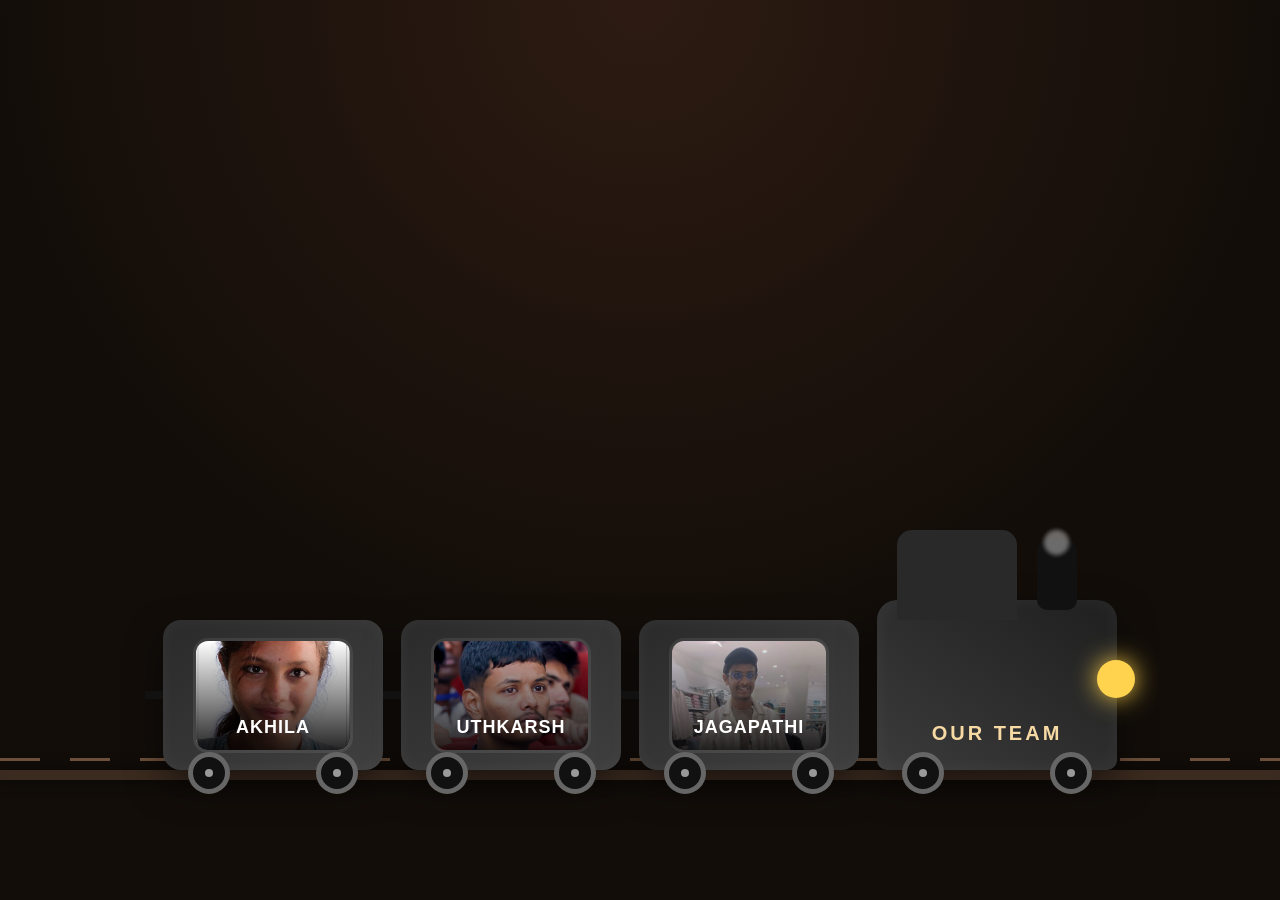
<file: portfolio/index.html>
<!DOCTYPE html>
<html lang="en">
<head>
<meta charset="UTF-8" />
<meta name="viewport" content="width=device-width, initial-scale=1.0"/>
<title>Team Train</title>

<style>

*{
  margin:0;
  padding:0;
  box-sizing:border-box;
}

body{
  overflow:hidden;
  height:100vh;
  background:
  radial-gradient(circle at top,#2d1b12,#120d09 60%);
  font-family:Arial, Helvetica, sans-serif;
  display:flex;
  justify-content:center;
  align-items:center;
}

.scene{
  width:100%;
  height:100%;
  position:relative;
  overflow:hidden;
}

/* TRACK */

.track{
  position:absolute;
  width:100%;
  height:10px;
  background:#3a2a1f;
  bottom:120px;
  box-shadow:0 0 15px rgba(0,0,0,0.6);
}

.track::before{
  content:"";
  position:absolute;
  width:100%;
  height:3px;
  top:-12px;
  background:
  repeating-linear-gradient(
    to right,
    #6b4f3a 0px,
    #6b4f3a 40px,
    transparent 40px,
    transparent 70px
  );
}

/* TRAIN */

.train{
  position:absolute;
  bottom:130px;
  display:flex;
  align-items:flex-end;
  gap:18px;

  left:-2200px;

  animation:trainEnter 7s cubic-bezier(.18,.89,.32,1.02) forwards;
}

@keyframes trainEnter{

  0%{
    left:-2200px;
  }

  100%{
    left:50%;
    transform:translateX(-50%);
  }
}

/* ENGINE */

.engine{
  width:240px;
  height:170px;
  background:linear-gradient(145deg,#1f1f1f,#3b3b3b);
  border-radius:20px 20px 10px 10px;
  position:relative;

  box-shadow:
  0 15px 35px rgba(0,0,0,0.5),
  inset 0 0 20px rgba(255,255,255,0.05);

  transform:scaleX(-1);
}

.engine-top{
  position:absolute;
  width:120px;
  height:90px;
  background:#292929;
  top:-70px;
  right:20px;
  border-radius:15px 15px 0 0;
}

.chimney{
  position:absolute;
  width:40px;
  height:70px;
  background:#111;
  left:40px;
  top:-60px;
  border-radius:10px;
}

.light{
  position:absolute;
  width:38px;
  height:38px;
  background:#ffd34d;
  border-radius:50%;
  left:-18px;
  top:60px;
  box-shadow:0 0 25px #ffd34d;
}

.engine-text{
  position:absolute;
  bottom:25px;
  width:100%;
  text-align:center;
  color:#f7d9a4;
  letter-spacing:3px;
  font-size:20px;
  font-weight:bold;

  transform:scaleX(-1);
}

/* WAGONS */

.wagon{
  width:220px;
  height:150px;
  background:linear-gradient(145deg,#2a2a2a,#404040);
  border-radius:18px;
  position:relative;

  display:flex;
  justify-content:center;
  align-items:center;

  box-shadow:
  0 15px 35px rgba(0,0,0,0.5),
  inset 0 0 15px rgba(255,255,255,0.05);
}

.wagon::before{
  content:"";
  position:absolute;
  width:18px;
  height:8px;
  background:#111;
  left:-18px;
  top:50%;
  transform:translateY(-50%);
}

.wagon-card{
  width:160px;
  height:115px;
  border-radius:15px;
  overflow:hidden;
  cursor:pointer;
  position:relative;
  transition:0.4s;
  border:3px solid rgba(255,255,255,0.08);
}

.wagon-card:hover{
  transform:translateY(-8px) scale(1.04);
  box-shadow:0 0 25px rgba(255,215,150,0.4);
}

.wagon-card img{
  width:100%;
  height:100%;
  object-fit:cover;
}

.overlay{
  position:absolute;
  inset:0;
  background:linear-gradient(to top,rgba(0,0,0,0.85),transparent);
  display:flex;
  align-items:flex-end;
  justify-content:center;
  padding-bottom:12px;
  color:white;
  font-size:18px;
  font-weight:bold;
  letter-spacing:1px;
}

/* WHEELS */

.wheel{
  position:absolute;
  width:42px;
  height:42px;
  background:#111;
  border:5px solid #666;
  border-radius:50%;
  bottom:-24px;
  animation:rotate 1s linear infinite;
}

.wheel::after{
  content:"";
  position:absolute;
  width:8px;
  height:8px;
  background:#999;
  border-radius:50%;
  top:50%;
  left:50%;
  transform:translate(-50%,-50%);
}

.wheel1{
  left:25px;
}

.wheel2{
  right:25px;
}

@keyframes rotate{
  from{
    transform:rotate(0deg);
  }

  to{
    transform:rotate(360deg);
  }
}

/* SMOKE */

.smoke{
  position:absolute;
  width:25px;
  height:25px;
  background:rgba(255,255,255,0.15);
  border-radius:50%;
  top:-70px;
  left:48px;
  animation:smoke 3s infinite;
  filter:blur(2px);
}

.smoke:nth-child(2){
  animation-delay:1s;
}

.smoke:nth-child(3){
  animation-delay:2s;
}

@keyframes smoke{

  0%{
    transform:translateY(0) scale(0.5);
    opacity:0.7;
  }

  100%{
    transform:translateY(-120px) translateX(40px) scale(2);
    opacity:0;
  }
}

/* RESPONSIVE */

@media(max-width:1400px){

  .train{
    transform:scale(0.8);
  }

}

@media(max-width:1100px){

  body{
    overflow:auto;
  }

  .scene{
    overflow:auto;
  }

  .train{
    transform:scale(0.65);
    transform-origin:left center;
  }

}

</style>
</head>

<body>

<div class="scene">

  <div class="track"></div>

  <div class="train">

    <!-- WAGON 1 -->

    <div class="wagon">

      <div class="wagon-card" data-link="https://tenisha5132.github.io/My_Portfolio/">

        <img src="akhila.jpeg">

        <div class="overlay">AKHILA</div>

      </div>

      <div class="wheel wheel1"></div>
      <div class="wheel wheel2"></div>

    </div>

    <!-- WAGON 2 -->

    <div class="wagon">

      <div class="wagon-card" data-link="https://uthkarsh031.github.io/portfolio/">

        <img src="utkarsh.jpeg">

        <div class="overlay">UTHKARSH</div>

      </div>

      <div class="wheel wheel1"></div>
      <div class="wheel wheel2"></div>

    </div>

    <!-- WAGON 3 -->

    <div class="wagon">

      <div class="wagon-card" data-link="https://jaggu-cpu-afk.github.io/portfolio/">

        <img src="jaggu.jpeg">

        <div class="overlay">JAGAPATHI</div>

      </div>

      <div class="wheel wheel1"></div>
      <div class="wheel wheel2"></div>

    </div>

    <!-- ENGINE -->

    <div class="engine">

      <div class="chimney"></div>
      <div class="engine-top"></div>
      <div class="light"></div>

      <div class="smoke"></div>
      <div class="smoke"></div>
      <div class="smoke"></div>

      <div class="engine-text">OUR TEAM</div>

      <div class="wheel wheel1"></div>
      <div class="wheel wheel2"></div>

    </div>

  </div>

</div>

<script>

const cards = document.querySelectorAll('.wagon-card');

cards.forEach(card=>{

  card.addEventListener('click',()=>{

    const link = card.getAttribute('data-link');

    window.location.href = link;

  });

});

/* STOP WHEELS AFTER TRAIN STOPS */

setTimeout(()=>{

  document.querySelectorAll('.wheel').forEach(wheel=>{

    wheel.style.animationPlayState = 'paused';

  });

},7000);

</script>

</body>
</html>
</file>
